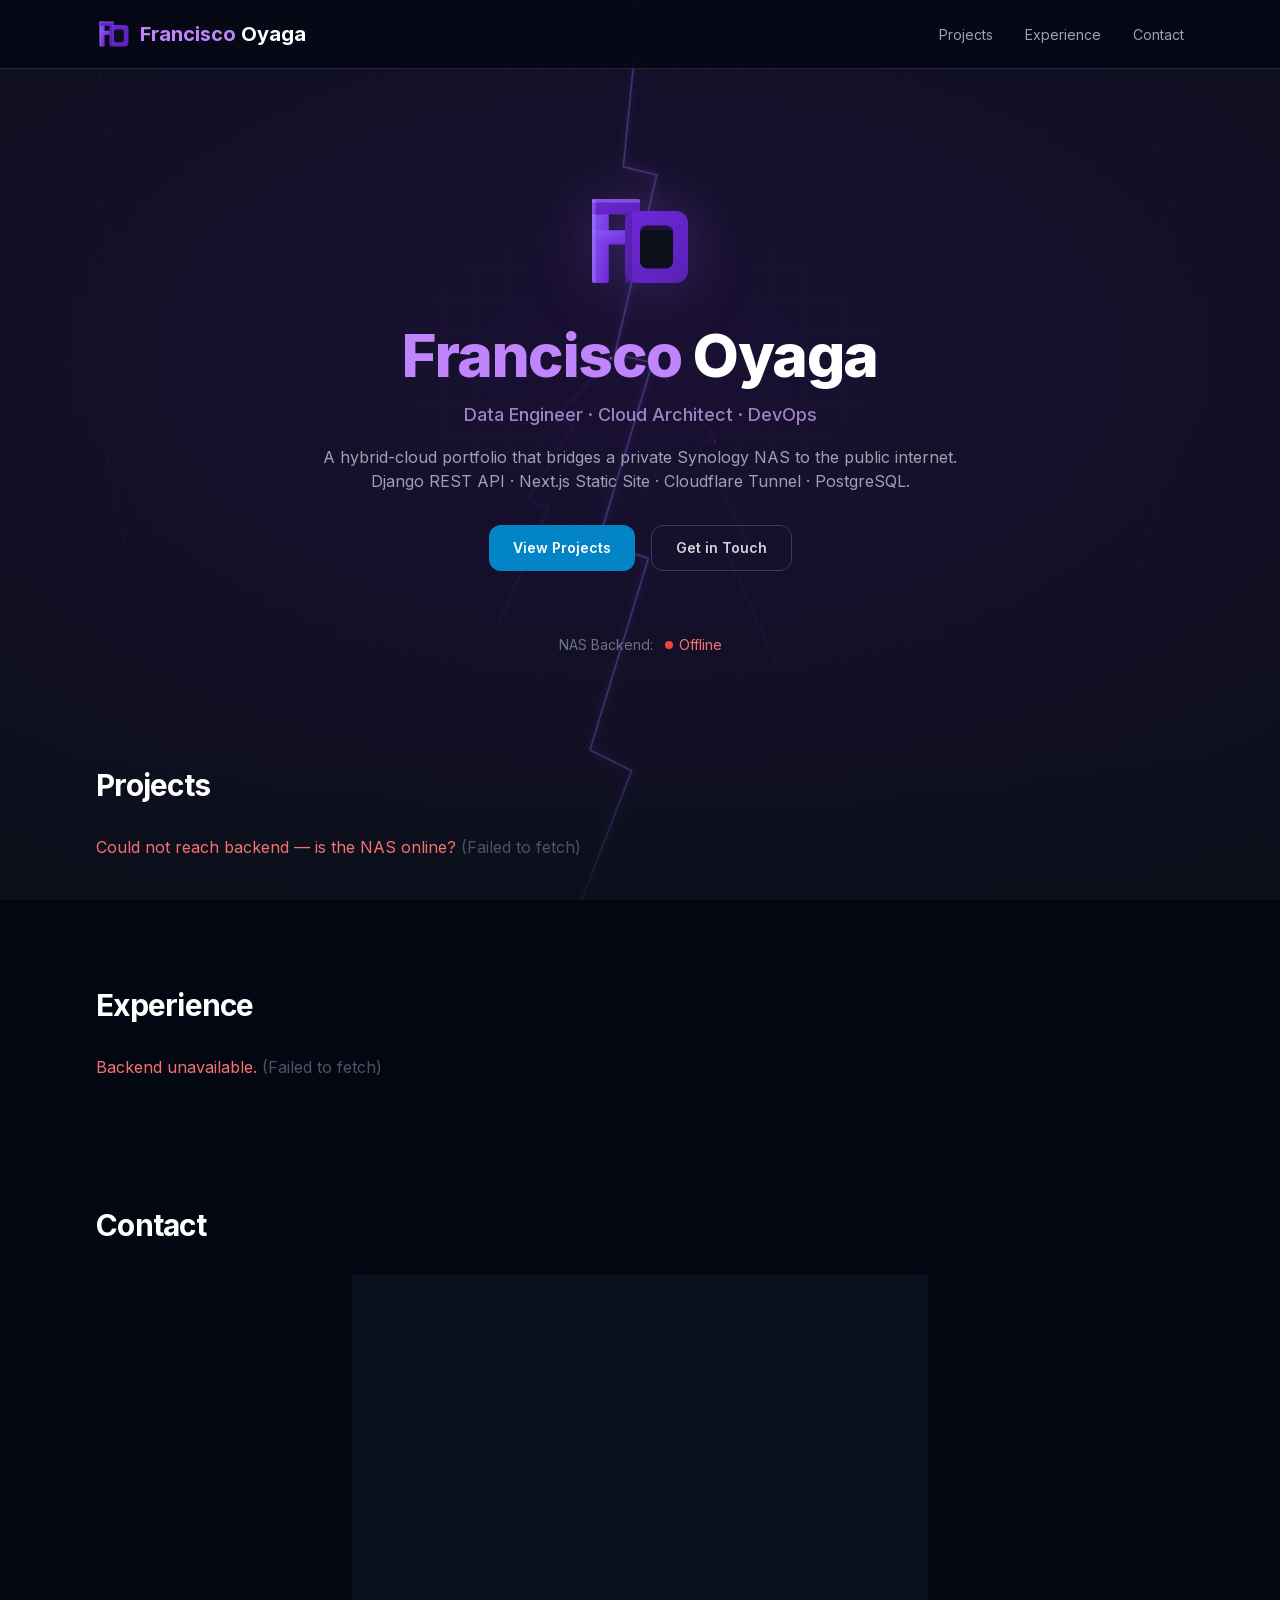
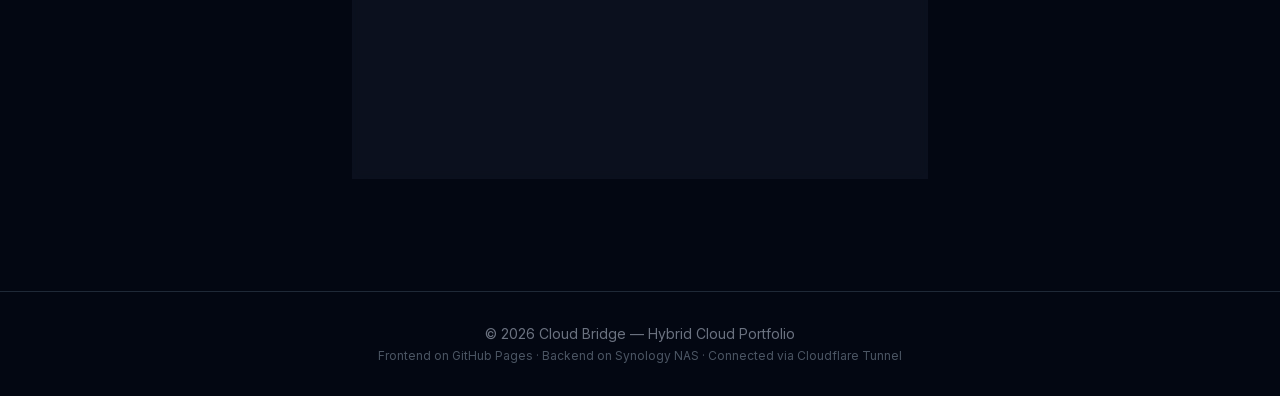
<file: index.html>
<!DOCTYPE html><html lang="en" class="scroll-smooth"><head><meta charSet="utf-8"/><meta name="viewport" content="width=device-width, initial-scale=1"/><link rel="preload" href="/_next/static/media/e4af272ccee01ff0-s.p.woff2" as="font" crossorigin="" type="font/woff2"/><link rel="stylesheet" href="/_next/static/css/fc3cc2dbcae25455.css" data-precedence="next"/><link rel="preload" as="script" fetchPriority="low" href="/_next/static/chunks/webpack-9d964d8cb0d81fe9.js"/><script src="/_next/static/chunks/fd9d1056-9f91b5e418130764.js" async=""></script><script src="/_next/static/chunks/117-28affb1ba7ab25ca.js" async=""></script><script src="/_next/static/chunks/main-app-535440d58c359ab8.js" async=""></script><script src="/_next/static/chunks/145-e2445e5a888fce26.js" async=""></script><script src="/_next/static/chunks/app/page-227b0cadf8dd650b.js" async=""></script><script src="/_next/static/chunks/273-1f260a59d3df0c2b.js" async=""></script><script src="/_next/static/chunks/app/layout-cafed2352fea6205.js" async=""></script><title>Cloud Bridge – Portfolio</title><meta name="description" content="Hybrid-cloud portfolio powered by Next.js on GitHub Pages and Django on a Synology NAS, connected through Cloudflare Tunnel."/><meta name="next-size-adjust"/><script src="/_next/static/chunks/polyfills-42372ed130431b0a.js" noModule=""></script></head><body class="__className_f367f3"><nav class="sticky top-0 z-50 border-b border-gray-800 bg-gray-950/80 backdrop-blur-md"><div class="mx-auto flex max-w-6xl items-center justify-between px-4 py-4 sm:px-6 lg:px-8"><a class="inline-flex items-center gap-2 text-xl font-bold text-white transition-opacity hover:opacity-80" href="/"><svg width="36" height="36" viewBox="0 0 200 200" fill="none" xmlns="http://www.w3.org/2000/svg" class="" aria-label="FO Logo"><defs><linearGradient id="fo-grad-light" x1="0%" y1="0%" x2="100%" y2="100%"><stop offset="0%" stop-color="#8B5CF6"></stop><stop offset="100%" stop-color="#6D28D9"></stop></linearGradient><linearGradient id="fo-grad-mid" x1="0%" y1="0%" x2="100%" y2="100%"><stop offset="0%" stop-color="#6D28D9"></stop><stop offset="100%" stop-color="#5B21B6"></stop></linearGradient><linearGradient id="fo-grad-dark" x1="0%" y1="0%" x2="100%" y2="100%"><stop offset="0%" stop-color="#5B21B6"></stop><stop offset="100%" stop-color="#4C1D95"></stop></linearGradient></defs><rect x="20" y="30" width="28" height="140" rx="4" fill="url(#fo-grad-light)"></rect><rect x="20" y="30" width="80" height="26" rx="4" fill="url(#fo-grad-mid)"></rect><rect x="20" y="82" width="60" height="24" rx="4" fill="url(#fo-grad-light)"></rect><rect x="75" y="50" width="105" height="120" rx="20" fill="url(#fo-grad-mid)"></rect><rect x="100" y="74" width="55" height="72" rx="12" fill="#0B0F1A"></rect><rect x="75" y="50" width="12" height="120" rx="4" fill="url(#fo-grad-dark)" opacity="0.7"></rect><rect x="20" y="30" width="6" height="140" rx="2" fill="#A78BFA" opacity="0.4"></rect><rect x="20" y="30" width="80" height="6" rx="2" fill="#C4B5FD" opacity="0.3"></rect><rect x="100" y="74" width="55" height="8" rx="4" fill="#4C1D95" opacity="0.3"></rect></svg><span><span class="text-purple-400">Francisco</span> <span class="text-white">Oyaga</span></span></a><ul class="hidden gap-8 md:flex"><li><a href="#projects" class="text-sm text-gray-400 transition-colors hover:text-white">Projects</a></li><li><a href="#experience" class="text-sm text-gray-400 transition-colors hover:text-white">Experience</a></li><li><a href="#contact" class="text-sm text-gray-400 transition-colors hover:text-white">Contact</a></li></ul><button class="md:hidden" aria-label="Toggle menu"><svg class="h-6 w-6 text-gray-400" fill="none" viewBox="0 0 24 24" stroke="currentColor"><path stroke-linecap="round" stroke-linejoin="round" stroke-width="2" d="M4 6h16M4 12h16M4 18h16"></path></svg></button></div></nav><main class="mx-auto min-h-screen max-w-6xl px-4 py-12 sm:px-6 lg:px-8"><section class="pb-16 pt-8 text-center sm:pt-16"><div class="mb-6 flex justify-center"><svg width="120" height="120" viewBox="0 0 200 200" fill="none" xmlns="http://www.w3.org/2000/svg" class="drop-shadow-[0_0_30px_rgba(139,92,246,0.3)]" aria-label="FO Logo"><defs><linearGradient id="fo-grad-light" x1="0%" y1="0%" x2="100%" y2="100%"><stop offset="0%" stop-color="#8B5CF6"></stop><stop offset="100%" stop-color="#6D28D9"></stop></linearGradient><linearGradient id="fo-grad-mid" x1="0%" y1="0%" x2="100%" y2="100%"><stop offset="0%" stop-color="#6D28D9"></stop><stop offset="100%" stop-color="#5B21B6"></stop></linearGradient><linearGradient id="fo-grad-dark" x1="0%" y1="0%" x2="100%" y2="100%"><stop offset="0%" stop-color="#5B21B6"></stop><stop offset="100%" stop-color="#4C1D95"></stop></linearGradient></defs><rect x="20" y="30" width="28" height="140" rx="4" fill="url(#fo-grad-light)"></rect><rect x="20" y="30" width="80" height="26" rx="4" fill="url(#fo-grad-mid)"></rect><rect x="20" y="82" width="60" height="24" rx="4" fill="url(#fo-grad-light)"></rect><rect x="75" y="50" width="105" height="120" rx="20" fill="url(#fo-grad-mid)"></rect><rect x="100" y="74" width="55" height="72" rx="12" fill="#0B0F1A"></rect><rect x="75" y="50" width="12" height="120" rx="4" fill="url(#fo-grad-dark)" opacity="0.7"></rect><rect x="20" y="30" width="6" height="140" rx="2" fill="#A78BFA" opacity="0.4"></rect><rect x="20" y="30" width="80" height="6" rx="2" fill="#C4B5FD" opacity="0.3"></rect><rect x="100" y="74" width="55" height="8" rx="4" fill="#4C1D95" opacity="0.3"></rect></svg></div><h1 class="text-4xl font-extrabold tracking-tight sm:text-6xl"><span class="text-purple-400">Francisco</span> <span class="text-white">Oyaga</span></h1><p class="mx-auto mt-4 text-lg font-medium text-purple-300/70">Data Engineer · Cloud Architect · DevOps</p><p class="mx-auto mt-4 max-w-2xl text-base text-gray-400">A hybrid-cloud portfolio that bridges a private Synology NAS to the public internet. Django REST API · Next.js Static Site · Cloudflare Tunnel · PostgreSQL.</p><div class="mt-8 flex justify-center gap-4"><a href="#projects" class="btn-primary">View Projects</a><a href="#contact" class="inline-flex items-center justify-center rounded-xl border border-gray-700 px-6 py-3 text-sm font-semibold text-gray-300 transition-colors hover:border-bridge-500 hover:text-white">Get in Touch</a></div></section><div class="mb-12 flex items-center justify-center gap-3 text-sm"><span class="text-gray-500">NAS Backend:</span><span class="flex items-center gap-1.5 text-yellow-400"><span class="inline-block h-2 w-2 animate-pulse rounded-full bg-yellow-400"></span>Connecting…</span></div><section id="projects" class="py-16"><h2 class="mb-8 text-3xl font-bold text-white">Projects</h2><p class="text-gray-500">Loading projects from NAS…</p><div class="grid gap-6 sm:grid-cols-2 lg:grid-cols-3"></div></section><section id="experience" class="py-16"><h2 class="mb-8 text-3xl font-bold text-white">Experience</h2><p class="text-gray-500">Loading experience…</p><div class="flex flex-col gap-6"></div></section><section id="contact" class="py-16"><h2 class="mb-8 text-3xl font-bold text-white">Contact</h2><form class="card mx-auto max-w-xl space-y-5"><div><label for="name" class="mb-1 block text-sm text-gray-400">Name</label><input id="name" required="" class="w-full rounded-lg border border-gray-700 bg-gray-800 px-4 py-2.5 text-sm text-white placeholder-gray-500 focus:border-bridge-500 focus:outline-none" placeholder="Your name" name="name"/></div><div><label for="email" class="mb-1 block text-sm text-gray-400">Email</label><input id="email" type="email" required="" class="w-full rounded-lg border border-gray-700 bg-gray-800 px-4 py-2.5 text-sm text-white placeholder-gray-500 focus:border-bridge-500 focus:outline-none" placeholder="you@example.com" name="email"/></div><div><label for="subject" class="mb-1 block text-sm text-gray-400">Subject</label><input id="subject" class="w-full rounded-lg border border-gray-700 bg-gray-800 px-4 py-2.5 text-sm text-white placeholder-gray-500 focus:border-bridge-500 focus:outline-none" placeholder="Optional" name="subject"/></div><div><label for="message" class="mb-1 block text-sm text-gray-400">Message</label><textarea id="message" name="message" required="" rows="4" class="w-full rounded-lg border border-gray-700 bg-gray-800 px-4 py-2.5 text-sm text-white placeholder-gray-500 focus:border-bridge-500 focus:outline-none" placeholder="Write your message…"></textarea></div><button type="submit" class="btn-primary w-full disabled:opacity-50">Send Message</button></form></section></main><footer class="border-t border-gray-800 py-8 text-center text-sm text-gray-500"><p>© <!-- -->2026<!-- --> Cloud Bridge — Hybrid Cloud Portfolio</p><p class="mt-1 text-xs text-gray-600">Frontend on GitHub Pages · Backend on Synology NAS · Connected via Cloudflare Tunnel</p></footer><script src="/_next/static/chunks/webpack-9d964d8cb0d81fe9.js" async=""></script><script>(self.__next_f=self.__next_f||[]).push([0]);self.__next_f.push([2,null])</script><script>self.__next_f.push([1,"1:HL[\"/_next/static/media/e4af272ccee01ff0-s.p.woff2\",\"font\",{\"crossOrigin\":\"\",\"type\":\"font/woff2\"}]\n2:HL[\"/_next/static/css/fc3cc2dbcae25455.css\",\"style\"]\n"])</script><script>self.__next_f.push([1,"3:I[2846,[],\"\"]\n5:I[2494,[\"145\",\"static/chunks/145-e2445e5a888fce26.js\",\"931\",\"static/chunks/app/page-227b0cadf8dd650b.js\"],\"BackendStatus\"]\n6:I[2501,[\"145\",\"static/chunks/145-e2445e5a888fce26.js\",\"931\",\"static/chunks/app/page-227b0cadf8dd650b.js\"],\"ProjectsSection\"]\n7:I[8572,[\"145\",\"static/chunks/145-e2445e5a888fce26.js\",\"931\",\"static/chunks/app/page-227b0cadf8dd650b.js\"],\"ExperienceSection\"]\n8:I[666,[\"145\",\"static/chunks/145-e2445e5a888fce26.js\",\"931\",\"static/chunks/app/page-227b0cadf8dd650b.js\"],\"ContactSection\"]\n9:I[3485,[\"273\",\"static/chunks/273-1f260a59d3df0c2b.js\",\"185\",\"static/chunks/app/layout-cafed2352fea6205.js\"],\"Navbar\"]\na:I[4707,[],\"\"]\nb:I[6423,[],\"\"]\nd:I[1060,[],\"\"]\ne:[]\n"])</script><script>self.__next_f.push([1,"0:[\"$\",\"$L3\",null,{\"buildId\":\"958fhBk2Uq6NrXlPicaFr\",\"assetPrefix\":\"\",\"urlParts\":[\"\",\"\"],\"initialTree\":[\"\",{\"children\":[\"__PAGE__\",{}]},\"$undefined\",\"$undefined\",true],\"initialSeedData\":[\"\",{\"children\":[\"__PAGE__\",{},[[\"$L4\",[[\"$\",\"section\",null,{\"className\":\"pb-16 pt-8 text-center sm:pt-16\",\"children\":[[\"$\",\"div\",null,{\"className\":\"mb-6 flex justify-center\",\"children\":[\"$\",\"svg\",null,{\"width\":120,\"height\":120,\"viewBox\":\"0 0 200 200\",\"fill\":\"none\",\"xmlns\":\"http://www.w3.org/2000/svg\",\"className\":\"drop-shadow-[0_0_30px_rgba(139,92,246,0.3)]\",\"aria-label\":\"FO Logo\",\"children\":[[\"$\",\"defs\",null,{\"children\":[[\"$\",\"linearGradient\",null,{\"id\":\"fo-grad-light\",\"x1\":\"0%\",\"y1\":\"0%\",\"x2\":\"100%\",\"y2\":\"100%\",\"children\":[[\"$\",\"stop\",null,{\"offset\":\"0%\",\"stopColor\":\"#8B5CF6\"}],[\"$\",\"stop\",null,{\"offset\":\"100%\",\"stopColor\":\"#6D28D9\"}]]}],[\"$\",\"linearGradient\",null,{\"id\":\"fo-grad-mid\",\"x1\":\"0%\",\"y1\":\"0%\",\"x2\":\"100%\",\"y2\":\"100%\",\"children\":[[\"$\",\"stop\",null,{\"offset\":\"0%\",\"stopColor\":\"#6D28D9\"}],[\"$\",\"stop\",null,{\"offset\":\"100%\",\"stopColor\":\"#5B21B6\"}]]}],[\"$\",\"linearGradient\",null,{\"id\":\"fo-grad-dark\",\"x1\":\"0%\",\"y1\":\"0%\",\"x2\":\"100%\",\"y2\":\"100%\",\"children\":[[\"$\",\"stop\",null,{\"offset\":\"0%\",\"stopColor\":\"#5B21B6\"}],[\"$\",\"stop\",null,{\"offset\":\"100%\",\"stopColor\":\"#4C1D95\"}]]}]]}],[\"$\",\"rect\",null,{\"x\":\"20\",\"y\":\"30\",\"width\":\"28\",\"height\":\"140\",\"rx\":\"4\",\"fill\":\"url(#fo-grad-light)\"}],[\"$\",\"rect\",null,{\"x\":\"20\",\"y\":\"30\",\"width\":\"80\",\"height\":\"26\",\"rx\":\"4\",\"fill\":\"url(#fo-grad-mid)\"}],[\"$\",\"rect\",null,{\"x\":\"20\",\"y\":\"82\",\"width\":\"60\",\"height\":\"24\",\"rx\":\"4\",\"fill\":\"url(#fo-grad-light)\"}],[\"$\",\"rect\",null,{\"x\":\"75\",\"y\":\"50\",\"width\":\"105\",\"height\":\"120\",\"rx\":\"20\",\"fill\":\"url(#fo-grad-mid)\"}],[\"$\",\"rect\",null,{\"x\":\"100\",\"y\":\"74\",\"width\":\"55\",\"height\":\"72\",\"rx\":\"12\",\"fill\":\"#0B0F1A\"}],[\"$\",\"rect\",null,{\"x\":\"75\",\"y\":\"50\",\"width\":\"12\",\"height\":\"120\",\"rx\":\"4\",\"fill\":\"url(#fo-grad-dark)\",\"opacity\":\"0.7\"}],[\"$\",\"rect\",null,{\"x\":\"20\",\"y\":\"30\",\"width\":\"6\",\"height\":\"140\",\"rx\":\"2\",\"fill\":\"#A78BFA\",\"opacity\":\"0.4\"}],[\"$\",\"rect\",null,{\"x\":\"20\",\"y\":\"30\",\"width\":\"80\",\"height\":\"6\",\"rx\":\"2\",\"fill\":\"#C4B5FD\",\"opacity\":\"0.3\"}],[\"$\",\"rect\",null,{\"x\":\"100\",\"y\":\"74\",\"width\":\"55\",\"height\":\"8\",\"rx\":\"4\",\"fill\":\"#4C1D95\",\"opacity\":\"0.3\"}]]}]}],[\"$\",\"h1\",null,{\"className\":\"text-4xl font-extrabold tracking-tight sm:text-6xl\",\"children\":[[\"$\",\"span\",null,{\"className\":\"text-purple-400\",\"children\":\"Francisco\"}],\" \",[\"$\",\"span\",null,{\"className\":\"text-white\",\"children\":\"Oyaga\"}]]}],[\"$\",\"p\",null,{\"className\":\"mx-auto mt-4 text-lg font-medium text-purple-300/70\",\"children\":\"Data Engineer · Cloud Architect · DevOps\"}],[\"$\",\"p\",null,{\"className\":\"mx-auto mt-4 max-w-2xl text-base text-gray-400\",\"children\":\"A hybrid-cloud portfolio that bridges a private Synology NAS to the public internet. Django REST API · Next.js Static Site · Cloudflare Tunnel · PostgreSQL.\"}],[\"$\",\"div\",null,{\"className\":\"mt-8 flex justify-center gap-4\",\"children\":[[\"$\",\"a\",null,{\"href\":\"#projects\",\"className\":\"btn-primary\",\"children\":\"View Projects\"}],[\"$\",\"a\",null,{\"href\":\"#contact\",\"className\":\"inline-flex items-center justify-center rounded-xl border border-gray-700 px-6 py-3 text-sm font-semibold text-gray-300 transition-colors hover:border-bridge-500 hover:text-white\",\"children\":\"Get in Touch\"}]]}]]}],[\"$\",\"$L5\",null,{}],[\"$\",\"$L6\",null,{}],[\"$\",\"$L7\",null,{}],[\"$\",\"$L8\",null,{}]],null],null],null]},[[[[\"$\",\"link\",\"0\",{\"rel\":\"stylesheet\",\"href\":\"/_next/static/css/fc3cc2dbcae25455.css\",\"precedence\":\"next\",\"crossOrigin\":\"$undefined\"}]],[\"$\",\"html\",null,{\"lang\":\"en\",\"className\":\"scroll-smooth\",\"children\":[\"$\",\"body\",null,{\"className\":\"__className_f367f3\",\"children\":[[\"$\",\"$L9\",null,{}],[\"$\",\"main\",null,{\"className\":\"mx-auto min-h-screen max-w-6xl px-4 py-12 sm:px-6 lg:px-8\",\"children\":[\"$\",\"$La\",null,{\"parallelRouterKey\":\"children\",\"segmentPath\":[\"children\"],\"error\":\"$undefined\",\"errorStyles\":\"$undefined\",\"errorScripts\":\"$undefined\",\"template\":[\"$\",\"$Lb\",null,{}],\"templateStyles\":\"$undefined\",\"templateScripts\":\"$undefined\",\"notFound\":[[\"$\",\"title\",null,{\"children\":\"404: This page could not be found.\"}],[\"$\",\"div\",null,{\"style\":{\"fontFamily\":\"system-ui,\\\"Segoe UI\\\",Roboto,Helvetica,Arial,sans-serif,\\\"Apple Color Emoji\\\",\\\"Segoe UI Emoji\\\"\",\"height\":\"100vh\",\"textAlign\":\"center\",\"display\":\"flex\",\"flexDirection\":\"column\",\"alignItems\":\"center\",\"justifyContent\":\"center\"},\"children\":[\"$\",\"div\",null,{\"children\":[[\"$\",\"style\",null,{\"dangerouslySetInnerHTML\":{\"__html\":\"body{color:#000;background:#fff;margin:0}.next-error-h1{border-right:1px solid rgba(0,0,0,.3)}@media (prefers-color-scheme:dark){body{color:#fff;background:#000}.next-error-h1{border-right:1px solid rgba(255,255,255,.3)}}\"}}],[\"$\",\"h1\",null,{\"className\":\"next-error-h1\",\"style\":{\"display\":\"inline-block\",\"margin\":\"0 20px 0 0\",\"padding\":\"0 23px 0 0\",\"fontSize\":24,\"fontWeight\":500,\"verticalAlign\":\"top\",\"lineHeight\":\"49px\"},\"children\":\"404\"}],[\"$\",\"div\",null,{\"style\":{\"display\":\"inline-block\"},\"children\":[\"$\",\"h2\",null,{\"style\":{\"fontSize\":14,\"fontWeight\":400,\"lineHeight\":\"49px\",\"margin\":0},\"children\":\"This page could not be found.\"}]}]]}]}]],\"notFoundStyles\":[]}]}],[\"$\",\"footer\",null,{\"className\":\"border-t border-gray-800 py-8 text-center text-sm text-gray-500\",\"children\":[[\"$\",\"p\",null,{\"children\":[\"© \",2026,\" Cloud Bridge — Hybrid Cloud Portfolio\"]}],[\"$\",\"p\",null,{\"className\":\"mt-1 text-xs text-gray-600\",\"children\":\"Frontend on GitHub Pages · Backend on Synology NAS · Connected via Cloudflare Tunnel\"}]]}]]}]}]],null],null],\"couldBeIntercepted\":false,\"initialHead\":[null,\"$Lc\"],\"globalErrorComponent\":\"$d\",\"missingSlots\":\"$We\"}]\n"])</script><script>self.__next_f.push([1,"c:[[\"$\",\"meta\",\"0\",{\"name\":\"viewport\",\"content\":\"width=device-width, initial-scale=1\"}],[\"$\",\"meta\",\"1\",{\"charSet\":\"utf-8\"}],[\"$\",\"title\",\"2\",{\"children\":\"Cloud Bridge – Portfolio\"}],[\"$\",\"meta\",\"3\",{\"name\":\"description\",\"content\":\"Hybrid-cloud portfolio powered by Next.js on GitHub Pages and Django on a Synology NAS, connected through Cloudflare Tunnel.\"}],[\"$\",\"meta\",\"4\",{\"name\":\"next-size-adjust\"}]]\n4:null\n"])</script></body></html>
</file>
<file: _next/static/css/fc3cc2dbcae25455.css>
@font-face{font-family:__Inter_f367f3;font-style:normal;font-weight:100 900;font-display:swap;src:url(/_next/static/media/ba9851c3c22cd980-s.woff2) format("woff2");unicode-range:u+0460-052f,u+1c80-1c8a,u+20b4,u+2de0-2dff,u+a640-a69f,u+fe2e-fe2f}@font-face{font-family:__Inter_f367f3;font-style:normal;font-weight:100 900;font-display:swap;src:url(/_next/static/media/21350d82a1f187e9-s.woff2) format("woff2");unicode-range:u+0301,u+0400-045f,u+0490-0491,u+04b0-04b1,u+2116}@font-face{font-family:__Inter_f367f3;font-style:normal;font-weight:100 900;font-display:swap;src:url(/_next/static/media/c5fe6dc8356a8c31-s.woff2) format("woff2");unicode-range:u+1f??}@font-face{font-family:__Inter_f367f3;font-style:normal;font-weight:100 900;font-display:swap;src:url(/_next/static/media/19cfc7226ec3afaa-s.woff2) format("woff2");unicode-range:u+0370-0377,u+037a-037f,u+0384-038a,u+038c,u+038e-03a1,u+03a3-03ff}@font-face{font-family:__Inter_f367f3;font-style:normal;font-weight:100 900;font-display:swap;src:url(/_next/static/media/df0a9ae256c0569c-s.woff2) format("woff2");unicode-range:u+0102-0103,u+0110-0111,u+0128-0129,u+0168-0169,u+01a0-01a1,u+01af-01b0,u+0300-0301,u+0303-0304,u+0308-0309,u+0323,u+0329,u+1ea0-1ef9,u+20ab}@font-face{font-family:__Inter_f367f3;font-style:normal;font-weight:100 900;font-display:swap;src:url(/_next/static/media/8e9860b6e62d6359-s.woff2) format("woff2");unicode-range:u+0100-02ba,u+02bd-02c5,u+02c7-02cc,u+02ce-02d7,u+02dd-02ff,u+0304,u+0308,u+0329,u+1d00-1dbf,u+1e00-1e9f,u+1ef2-1eff,u+2020,u+20a0-20ab,u+20ad-20c0,u+2113,u+2c60-2c7f,u+a720-a7ff}@font-face{font-family:__Inter_f367f3;font-style:normal;font-weight:100 900;font-display:swap;src:url(/_next/static/media/e4af272ccee01ff0-s.p.woff2) format("woff2");unicode-range:u+00??,u+0131,u+0152-0153,u+02bb-02bc,u+02c6,u+02da,u+02dc,u+0304,u+0308,u+0329,u+2000-206f,u+20ac,u+2122,u+2191,u+2193,u+2212,u+2215,u+feff,u+fffd}@font-face{font-family:__Inter_Fallback_f367f3;src:local("Arial");ascent-override:90.49%;descent-override:22.56%;line-gap-override:0.00%;size-adjust:107.06%}.__className_f367f3{font-family:__Inter_f367f3,__Inter_Fallback_f367f3;font-style:normal}*,:after,:before{--tw-border-spacing-x:0;--tw-border-spacing-y:0;--tw-translate-x:0;--tw-translate-y:0;--tw-rotate:0;--tw-skew-x:0;--tw-skew-y:0;--tw-scale-x:1;--tw-scale-y:1;--tw-pan-x: ;--tw-pan-y: ;--tw-pinch-zoom: ;--tw-scroll-snap-strictness:proximity;--tw-gradient-from-position: ;--tw-gradient-via-position: ;--tw-gradient-to-position: ;--tw-ordinal: ;--tw-slashed-zero: ;--tw-numeric-figure: ;--tw-numeric-spacing: ;--tw-numeric-fraction: ;--tw-ring-inset: ;--tw-ring-offset-width:0px;--tw-ring-offset-color:#fff;--tw-ring-color:rgba(59,130,246,.5);--tw-ring-offset-shadow:0 0 #0000;--tw-ring-shadow:0 0 #0000;--tw-shadow:0 0 #0000;--tw-shadow-colored:0 0 #0000;--tw-blur: ;--tw-brightness: ;--tw-contrast: ;--tw-grayscale: ;--tw-hue-rotate: ;--tw-invert: ;--tw-saturate: ;--tw-sepia: ;--tw-drop-shadow: ;--tw-backdrop-blur: ;--tw-backdrop-brightness: ;--tw-backdrop-contrast: ;--tw-backdrop-grayscale: ;--tw-backdrop-hue-rotate: ;--tw-backdrop-invert: ;--tw-backdrop-opacity: ;--tw-backdrop-saturate: ;--tw-backdrop-sepia: ;--tw-contain-size: ;--tw-contain-layout: ;--tw-contain-paint: ;--tw-contain-style: }::backdrop{--tw-border-spacing-x:0;--tw-border-spacing-y:0;--tw-translate-x:0;--tw-translate-y:0;--tw-rotate:0;--tw-skew-x:0;--tw-skew-y:0;--tw-scale-x:1;--tw-scale-y:1;--tw-pan-x: ;--tw-pan-y: ;--tw-pinch-zoom: ;--tw-scroll-snap-strictness:proximity;--tw-gradient-from-position: ;--tw-gradient-via-position: ;--tw-gradient-to-position: ;--tw-ordinal: ;--tw-slashed-zero: ;--tw-numeric-figure: ;--tw-numeric-spacing: ;--tw-numeric-fraction: ;--tw-ring-inset: ;--tw-ring-offset-width:0px;--tw-ring-offset-color:#fff;--tw-ring-color:rgba(59,130,246,.5);--tw-ring-offset-shadow:0 0 #0000;--tw-ring-shadow:0 0 #0000;--tw-shadow:0 0 #0000;--tw-shadow-colored:0 0 #0000;--tw-blur: ;--tw-brightness: ;--tw-contrast: ;--tw-grayscale: ;--tw-hue-rotate: ;--tw-invert: ;--tw-saturate: ;--tw-sepia: ;--tw-drop-shadow: ;--tw-backdrop-blur: ;--tw-backdrop-brightness: ;--tw-backdrop-contrast: ;--tw-backdrop-grayscale: ;--tw-backdrop-hue-rotate: ;--tw-backdrop-invert: ;--tw-backdrop-opacity: ;--tw-backdrop-saturate: ;--tw-backdrop-sepia: ;--tw-contain-size: ;--tw-contain-layout: ;--tw-contain-paint: ;--tw-contain-style: }/*
! tailwindcss v3.4.19 | MIT License | https://tailwindcss.com
*/*,:after,:before{box-sizing:border-box;border:0 solid #e5e7eb}:after,:before{--tw-content:""}:host,html{line-height:1.5;-webkit-text-size-adjust:100%;-moz-tab-size:4;-o-tab-size:4;tab-size:4;font-family:ui-sans-serif,system-ui,sans-serif,Apple Color Emoji,Segoe UI Emoji,Segoe UI Symbol,Noto Color Emoji;font-feature-settings:normal;font-variation-settings:normal;-webkit-tap-highlight-color:transparent}body{margin:0;line-height:inherit}hr{height:0;color:inherit;border-top-width:1px}abbr:where([title]){-webkit-text-decoration:underline dotted;text-decoration:underline dotted}h1,h2,h3,h4,h5,h6{font-size:inherit;font-weight:inherit}a{color:inherit;text-decoration:inherit}b,strong{font-weight:bolder}code,kbd,pre,samp{font-family:ui-monospace,SFMono-Regular,Menlo,Monaco,Consolas,Liberation Mono,Courier New,monospace;font-feature-settings:normal;font-variation-settings:normal;font-size:1em}small{font-size:80%}sub,sup{font-size:75%;line-height:0;position:relative;vertical-align:baseline}sub{bottom:-.25em}sup{top:-.5em}table{text-indent:0;border-color:inherit;border-collapse:collapse}button,input,optgroup,select,textarea{font-family:inherit;font-feature-settings:inherit;font-variation-settings:inherit;font-size:100%;font-weight:inherit;line-height:inherit;letter-spacing:inherit;color:inherit;margin:0;padding:0}button,select{text-transform:none}button,input:where([type=button]),input:where([type=reset]),input:where([type=submit]){-webkit-appearance:button;background-color:transparent;background-image:none}:-moz-focusring{outline:auto}:-moz-ui-invalid{box-shadow:none}progress{vertical-align:baseline}::-webkit-inner-spin-button,::-webkit-outer-spin-button{height:auto}[type=search]{-webkit-appearance:textfield;outline-offset:-2px}::-webkit-search-decoration{-webkit-appearance:none}::-webkit-file-upload-button{-webkit-appearance:button;font:inherit}summary{display:list-item}blockquote,dd,dl,figure,h1,h2,h3,h4,h5,h6,hr,p,pre{margin:0}fieldset{margin:0}fieldset,legend{padding:0}menu,ol,ul{list-style:none;margin:0;padding:0}dialog{padding:0}textarea{resize:vertical}input::-moz-placeholder,textarea::-moz-placeholder{opacity:1;color:#9ca3af}input::placeholder,textarea::placeholder{opacity:1;color:#9ca3af}[role=button],button{cursor:pointer}:disabled{cursor:default}audio,canvas,embed,iframe,img,object,svg,video{display:block;vertical-align:middle}img,video{max-width:100%;height:auto}[hidden]:where(:not([hidden=until-found])){display:none}body{--tw-bg-opacity:1;background-color:rgb(3 7 18/var(--tw-bg-opacity,1));--tw-text-opacity:1;color:rgb(243 244 246/var(--tw-text-opacity,1));-webkit-font-smoothing:antialiased;-moz-osx-font-smoothing:grayscale;background-image:url(/lightning-bg.svg);background-size:cover;background-position:top;background-repeat:no-repeat;background-attachment:fixed}h1,h2,h3{font-weight:700;letter-spacing:-.025em}.card{border-radius:1rem;border-width:1px;--tw-border-opacity:1;border-color:rgb(31 41 55/var(--tw-border-opacity,1));background-color:rgba(17,24,39,.6);padding:1.5rem;--tw-backdrop-blur:blur(4px);backdrop-filter:var(--tw-backdrop-blur) var(--tw-backdrop-brightness) var(--tw-backdrop-contrast) var(--tw-backdrop-grayscale) var(--tw-backdrop-hue-rotate) var(--tw-backdrop-invert) var(--tw-backdrop-opacity) var(--tw-backdrop-saturate) var(--tw-backdrop-sepia);transition-property:all;transition-timing-function:cubic-bezier(.4,0,.2,1);transition-duration:.3s}.card:hover{border-color:rgba(14,165,233,.4);--tw-shadow:0 10px 15px -3px rgba(0,0,0,.1),0 4px 6px -4px rgba(0,0,0,.1);--tw-shadow-colored:0 10px 15px -3px var(--tw-shadow-color),0 4px 6px -4px var(--tw-shadow-color);box-shadow:var(--tw-ring-offset-shadow,0 0 #0000),var(--tw-ring-shadow,0 0 #0000),var(--tw-shadow);--tw-shadow-color:rgba(14,165,233,.1);--tw-shadow:var(--tw-shadow-colored)}.badge{border-radius:9999px;background-color:rgba(12,74,110,.4);padding:.25rem .75rem;font-size:.75rem;line-height:1rem;font-weight:500;--tw-text-opacity:1;color:rgb(125 211 252/var(--tw-text-opacity,1))}.badge,.btn-primary{display:inline-flex;align-items:center}.btn-primary{justify-content:center;border-radius:.75rem;--tw-bg-opacity:1;background-color:rgb(2 132 199/var(--tw-bg-opacity,1));padding:.75rem 1.5rem;font-size:.875rem;line-height:1.25rem;font-weight:600;--tw-text-opacity:1;color:rgb(255 255 255/var(--tw-text-opacity,1));transition-property:color,background-color,border-color,text-decoration-color,fill,stroke;transition-timing-function:cubic-bezier(.4,0,.2,1);transition-duration:.15s}.btn-primary:hover{--tw-bg-opacity:1;background-color:rgb(14 165 233/var(--tw-bg-opacity,1))}.btn-primary:focus{outline:2px solid transparent;outline-offset:2px;--tw-ring-offset-shadow:var(--tw-ring-inset) 0 0 0 var(--tw-ring-offset-width) var(--tw-ring-offset-color);--tw-ring-shadow:var(--tw-ring-inset) 0 0 0 calc(2px + var(--tw-ring-offset-width)) var(--tw-ring-color);box-shadow:var(--tw-ring-offset-shadow),var(--tw-ring-shadow),var(--tw-shadow,0 0 #0000);--tw-ring-opacity:1;--tw-ring-color:rgb(56 189 248/var(--tw-ring-opacity,1));--tw-ring-offset-width:2px;--tw-ring-offset-color:#030712}.sticky{position:sticky}.top-0{top:0}.z-50{z-index:50}.mx-auto{margin-left:auto;margin-right:auto}.mb-1{margin-bottom:.25rem}.mb-12{margin-bottom:3rem}.mb-4{margin-bottom:1rem}.mb-6{margin-bottom:1.5rem}.mb-8{margin-bottom:2rem}.mt-1{margin-top:.25rem}.mt-2{margin-top:.5rem}.mt-3{margin-top:.75rem}.mt-4{margin-top:1rem}.mt-8{margin-top:2rem}.block{display:block}.inline-block{display:inline-block}.flex{display:flex}.inline-flex{display:inline-flex}.grid{display:grid}.hidden{display:none}.h-2{height:.5rem}.h-48{height:12rem}.h-6{height:1.5rem}.min-h-screen{min-height:100vh}.w-2{width:.5rem}.w-6{width:1.5rem}.w-full{width:100%}.max-w-2xl{max-width:42rem}.max-w-6xl{max-width:72rem}.max-w-xl{max-width:36rem}.flex-1{flex:1 1 0%}@keyframes pulse{50%{opacity:.5}}.animate-pulse{animation:pulse 2s cubic-bezier(.4,0,.6,1) infinite}.flex-col{flex-direction:column}.flex-wrap{flex-wrap:wrap}.items-center{align-items:center}.justify-center{justify-content:center}.justify-between{justify-content:space-between}.gap-1\.5{gap:.375rem}.gap-2{gap:.5rem}.gap-3{gap:.75rem}.gap-4{gap:1rem}.gap-6{gap:1.5rem}.gap-8{gap:2rem}.space-y-5>:not([hidden])~:not([hidden]){--tw-space-y-reverse:0;margin-top:calc(1.25rem * calc(1 - var(--tw-space-y-reverse)));margin-bottom:calc(1.25rem * var(--tw-space-y-reverse))}.scroll-smooth{scroll-behavior:smooth}.whitespace-nowrap{white-space:nowrap}.whitespace-pre-line{white-space:pre-line}.rounded{border-radius:.25rem}.rounded-full{border-radius:9999px}.rounded-lg{border-radius:.5rem}.rounded-xl{border-radius:.75rem}.border{border-width:1px}.border-b{border-bottom-width:1px}.border-t{border-top-width:1px}.border-gray-700{--tw-border-opacity:1;border-color:rgb(55 65 81/var(--tw-border-opacity,1))}.border-gray-800{--tw-border-opacity:1;border-color:rgb(31 41 55/var(--tw-border-opacity,1))}.bg-emerald-500{--tw-bg-opacity:1;background-color:rgb(16 185 129/var(--tw-bg-opacity,1))}.bg-gray-800{--tw-bg-opacity:1;background-color:rgb(31 41 55/var(--tw-bg-opacity,1))}.bg-gray-950\/80{background-color:rgba(3,7,18,.8)}.bg-red-500{--tw-bg-opacity:1;background-color:rgb(239 68 68/var(--tw-bg-opacity,1))}.bg-yellow-400{--tw-bg-opacity:1;background-color:rgb(250 204 21/var(--tw-bg-opacity,1))}.object-cover{-o-object-fit:cover;object-fit:cover}.px-4{padding-left:1rem;padding-right:1rem}.px-6{padding-left:1.5rem;padding-right:1.5rem}.py-12{padding-top:3rem;padding-bottom:3rem}.py-16{padding-top:4rem;padding-bottom:4rem}.py-2{padding-top:.5rem;padding-bottom:.5rem}.py-2\.5{padding-top:.625rem;padding-bottom:.625rem}.py-3{padding-top:.75rem;padding-bottom:.75rem}.py-4{padding-top:1rem;padding-bottom:1rem}.py-8{padding-top:2rem;padding-bottom:2rem}.pb-16{padding-bottom:4rem}.pt-8{padding-top:2rem}.text-center{text-align:center}.text-3xl{font-size:1.875rem;line-height:2.25rem}.text-4xl{font-size:2.25rem;line-height:2.5rem}.text-base{font-size:1rem;line-height:1.5rem}.text-lg{font-size:1.125rem;line-height:1.75rem}.text-sm{font-size:.875rem;line-height:1.25rem}.text-xl{font-size:1.25rem;line-height:1.75rem}.text-xs{font-size:.75rem;line-height:1rem}.font-bold{font-weight:700}.font-extrabold{font-weight:800}.font-medium{font-weight:500}.font-semibold{font-weight:600}.tracking-tight{letter-spacing:-.025em}.tracking-wide{letter-spacing:.025em}.text-bridge-400{--tw-text-opacity:1;color:rgb(56 189 248/var(--tw-text-opacity,1))}.text-emerald-400{--tw-text-opacity:1;color:rgb(52 211 153/var(--tw-text-opacity,1))}.text-gray-300{--tw-text-opacity:1;color:rgb(209 213 219/var(--tw-text-opacity,1))}.text-gray-400{--tw-text-opacity:1;color:rgb(156 163 175/var(--tw-text-opacity,1))}.text-gray-500{--tw-text-opacity:1;color:rgb(107 114 128/var(--tw-text-opacity,1))}.text-gray-600{--tw-text-opacity:1;color:rgb(75 85 99/var(--tw-text-opacity,1))}.text-purple-300\/70{color:rgba(216,180,254,.7)}.text-purple-400{--tw-text-opacity:1;color:rgb(192 132 252/var(--tw-text-opacity,1))}.text-red-400{--tw-text-opacity:1;color:rgb(248 113 113/var(--tw-text-opacity,1))}.text-white{--tw-text-opacity:1;color:rgb(255 255 255/var(--tw-text-opacity,1))}.text-yellow-400{--tw-text-opacity:1;color:rgb(250 204 21/var(--tw-text-opacity,1))}.placeholder-gray-500::-moz-placeholder{--tw-placeholder-opacity:1;color:rgb(107 114 128/var(--tw-placeholder-opacity,1))}.placeholder-gray-500::placeholder{--tw-placeholder-opacity:1;color:rgb(107 114 128/var(--tw-placeholder-opacity,1))}.shadow{--tw-shadow:0 1px 3px 0 rgba(0,0,0,.1),0 1px 2px -1px rgba(0,0,0,.1);--tw-shadow-colored:0 1px 3px 0 var(--tw-shadow-color),0 1px 2px -1px var(--tw-shadow-color);box-shadow:var(--tw-ring-offset-shadow,0 0 #0000),var(--tw-ring-shadow,0 0 #0000),var(--tw-shadow)}.ring{--tw-ring-offset-shadow:var(--tw-ring-inset) 0 0 0 var(--tw-ring-offset-width) var(--tw-ring-offset-color);--tw-ring-shadow:var(--tw-ring-inset) 0 0 0 calc(3px + var(--tw-ring-offset-width)) var(--tw-ring-color);box-shadow:var(--tw-ring-offset-shadow),var(--tw-ring-shadow),var(--tw-shadow,0 0 #0000)}.drop-shadow-\[0_0_30px_rgba\(139\2c 92\2c 246\2c 0\.3\)\]{--tw-drop-shadow:drop-shadow(0 0 30px rgba(139,92,246,.3));filter:var(--tw-blur) var(--tw-brightness) var(--tw-contrast) var(--tw-grayscale) var(--tw-hue-rotate) var(--tw-invert) var(--tw-saturate) var(--tw-sepia) var(--tw-drop-shadow)}.backdrop-blur-md{--tw-backdrop-blur:blur(12px);backdrop-filter:var(--tw-backdrop-blur) var(--tw-backdrop-brightness) var(--tw-backdrop-contrast) var(--tw-backdrop-grayscale) var(--tw-backdrop-hue-rotate) var(--tw-backdrop-invert) var(--tw-backdrop-opacity) var(--tw-backdrop-saturate) var(--tw-backdrop-sepia)}.transition-colors{transition-property:color,background-color,border-color,text-decoration-color,fill,stroke;transition-timing-function:cubic-bezier(.4,0,.2,1);transition-duration:.15s}.transition-opacity{transition-property:opacity;transition-timing-function:cubic-bezier(.4,0,.2,1);transition-duration:.15s}.hover\:border-bridge-500:hover{--tw-border-opacity:1;border-color:rgb(14 165 233/var(--tw-border-opacity,1))}.hover\:text-white:hover{--tw-text-opacity:1;color:rgb(255 255 255/var(--tw-text-opacity,1))}.hover\:opacity-80:hover{opacity:.8}.focus\:border-bridge-500:focus{--tw-border-opacity:1;border-color:rgb(14 165 233/var(--tw-border-opacity,1))}.focus\:outline-none:focus{outline:2px solid transparent;outline-offset:2px}.disabled\:opacity-50:disabled{opacity:.5}@media (min-width:640px){.sm\:grid-cols-2{grid-template-columns:repeat(2,minmax(0,1fr))}.sm\:flex-row{flex-direction:row}.sm\:items-center{align-items:center}.sm\:px-6{padding-left:1.5rem;padding-right:1.5rem}.sm\:pt-16{padding-top:4rem}.sm\:text-6xl{font-size:3.75rem;line-height:1}}@media (min-width:768px){.md\:flex{display:flex}.md\:hidden{display:none}}@media (min-width:1024px){.lg\:grid-cols-3{grid-template-columns:repeat(3,minmax(0,1fr))}.lg\:px-8{padding-left:2rem;padding-right:2rem}}
</file>
